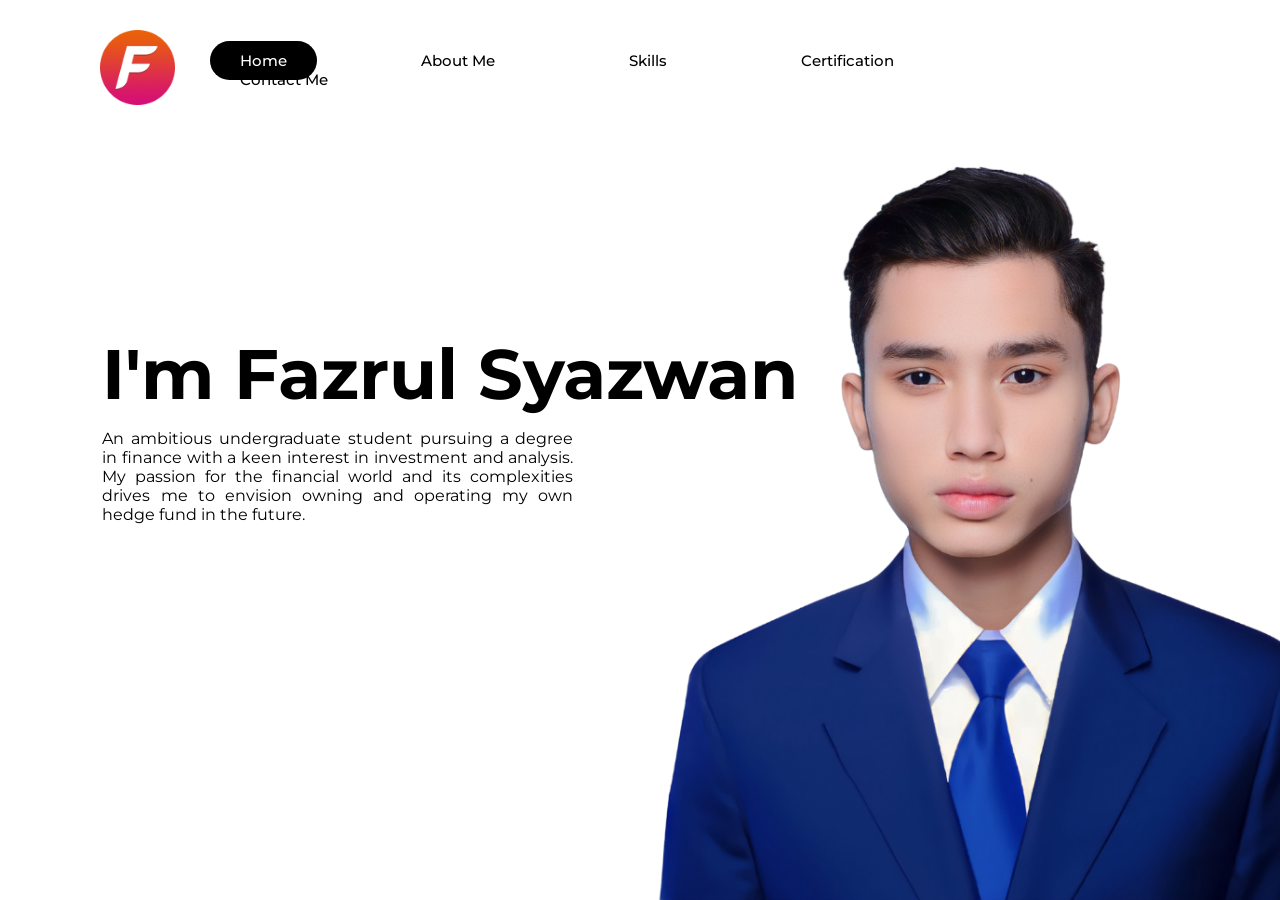
<file: index.html>
<!DOCTYPE html>
<html lang="en">
<head>
    <meta charset="UTF-8">
    <meta http-equiv="X-UA-Compatible" content="IE=edge">
    <meta name="viewport" content="width=device-width, initial-scale=1.0">
    <link rel="icon" type="image/x-icon" href="image/logo.ico">
    <link rel="stylesheet" type="text/css" href="css/style.css">
    <title>Fazrul Syazwan | Home</title>
</head>


<body>
    <header>
        <a href="index.html" class="logo">
            <img src="image/logo.png" alt="Home" style="width: 75px; height: auto;">
        </a> 

        <nav>
            <ul class="navigation">
                <li><a href="index.html"  class="active">Home</a></li>
                <li><a href="about-me.html">About Me</a></li>
                <li><a href="skills.html">Skills</a></li>
                <li><a href="certification.html">Certification</a></li>
                <li><a href="https://www.linkedin.com/in/fazrul-syazwan-bin-zuraimi/" target="_blank">Contact Me</a></li>
            </ul>
        <nav>
    </header>

    <div class="title">
        <h1>I'm Fazrul Syazwan</h1>
        <p class="desc-1">An ambitious undergraduate student pursuing a degree in finance with a keen interest in investment and analysis. My passion for the financial world and its complexities drives me to envision owning and operating my own hedge fund in the future. </p>
    </div>

    <div class="image">
        <img src="image/fallozza.png" class="fallozza" alt="I'm asexual">
    </div>


</body>
</html>
</file>
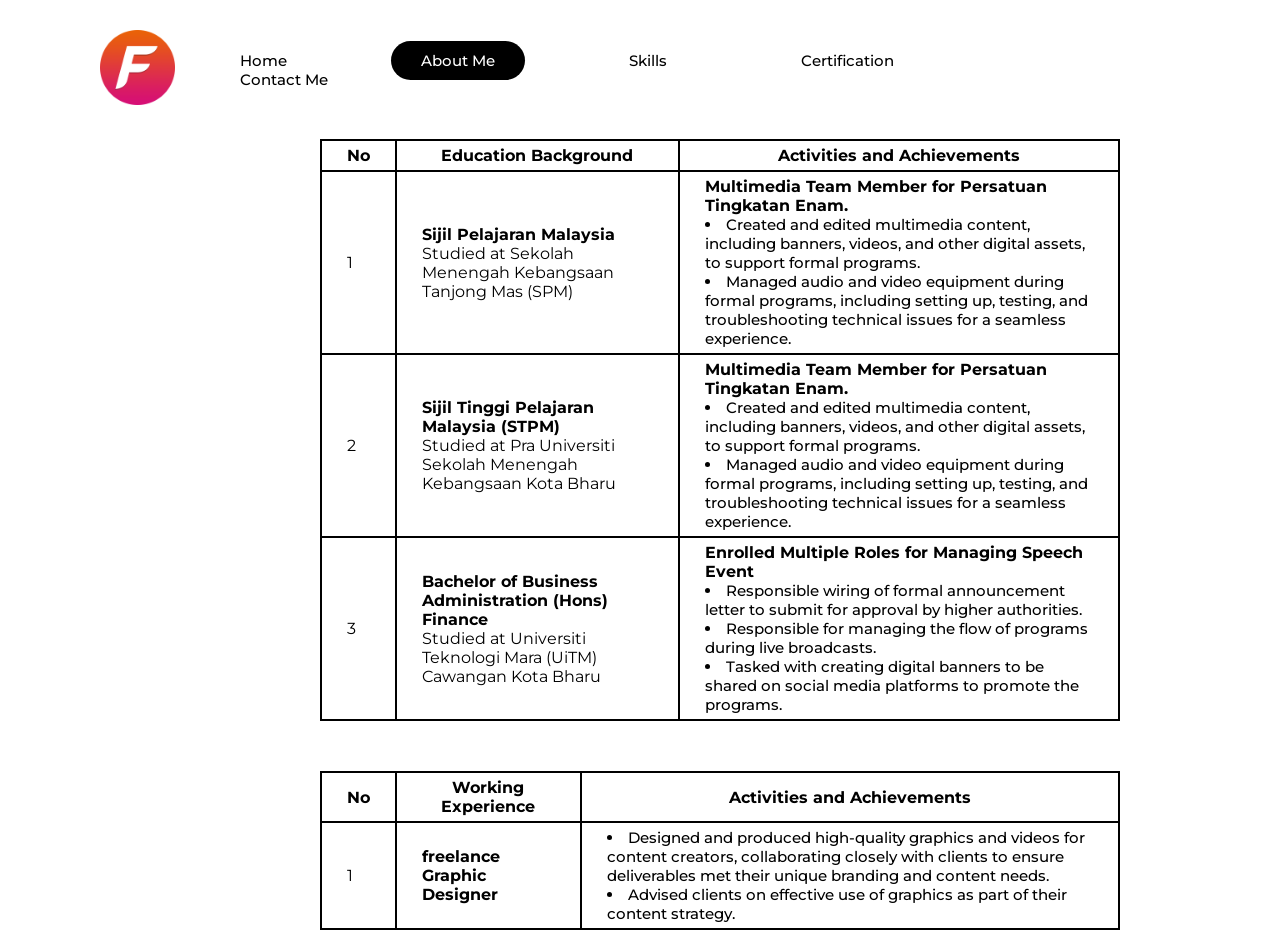
<file: about-me.html>
<!DOCTYPE html>
<html lang="en">
<head>
    <meta charset="UTF-8">
    <meta http-equiv="X-UA-Compatible" content="IE=edge">
    <meta name="viewport" content="width=device-width, initial-scale=1.0">
    <link rel="icon" type="image/x-icon" href="image/logo.ico">
    <link rel="stylesheet" type="text/css" href="css/style.css">
    <title>Fazrul Syazwan | About Me</title>
</head>


<body>
    <header>
        <a href="index.html" class="logo">
            <img src="image/logo.png" alt="Home" style="width: 75px; height: auto;">
        </a> 

        <nav>
            <ul class="navigation">
                <li><a href="index.html">Home</a></li>
                <li><a href="about-me.html" class="active">About Me</a></li>
                <li><a href="skills.html">Skills</a></li>
                <li><a href="certification.html">Certification</a></li>
                <li><a href="https://www.linkedin.com/in/fazrul-syazwan-bin-zuraimi/" target="_blank">Contact Me</a></li>
            </ul>
        <nav>
    </header>

    <div class="edu-ex">
        <table>
            <tr>
                <th>No</th>
                <th>Education Background</th>
                <th>Activities and Achievements</th>
            </tr>
            <tr>
                <td>1</td>
                <td>
                    <h4>Sijil Pelajaran Malaysia</h4>
                    <p>Studied at Sekolah Menengah Kebangsaan Tanjong Mas (SPM)</p>
                </td>
                <td>
                    <h4>Multimedia Team Member for Persatuan Tingkatan Enam. </h4>
                        <p>
                            <li>Created and edited multimedia content, including banners, videos, and other digital assets, to support formal programs.</li>
                            
                            <li>Managed audio and video equipment during formal programs, including setting up, testing, and troubleshooting technical issues for a seamless experience.</li>
                        </p>
                    
                </td>  
            </tr>
            <tr>
                <td>2</td>
                <td>
                    <h4>Sijil Tinggi Pelajaran Malaysia (STPM)</h4>
                    <p>Studied at Pra Universiti Sekolah Menengah Kebangsaan Kota Bharu</p>
                </td>
                <td>
                    <h4>Multimedia Team Member for Persatuan Tingkatan Enam. </h4>
                    <p>
                        <li>Created and edited multimedia content, including banners, videos, and other digital assets, to support formal programs.</li>
                        
                        <li>Managed audio and video equipment during formal programs, including setting up, testing, and troubleshooting technical issues for a seamless experience.</li>
                    </p>
                </td>  
            </tr>
            <tr>
                <td>3</td>
                <td>
                    <h4>Bachelor of Business Administration (Hons) Finance</h4>
                    <p>Studied at Universiti Teknologi Mara (UiTM) Cawangan Kota Bharu</p>
                </td>
                <td>
                    <h4>Enrolled Multiple Roles for Managing Speech Event</h4>
                        <li>Responsible wiring of formal announcement letter to submit for approval by higher authorities.</li>
                        
                        <li>Responsible for managing the flow of programs during live broadcasts.</li>

                        <li>Tasked with creating digital banners to be shared on social media platforms to promote the programs.</li>
                </td>  
            </tr>
        </table>
    </div>

    <div class="work-ex">
        <table>
            <tr>
                <th>No</th>
                <th>Working Experience</th>
                <th>Activities and Achievements</th>
            </tr>
            <tr>
                <td>1</td>
                <td>
                    <h4>freelance Graphic Designer</h4>
                </td>
                <td>
                        <p>
                            <li>Designed and produced high-quality graphics and videos for content creators, collaborating closely with clients to ensure deliverables met their unique branding and content needs.</li>
                            
                            <li>Advised clients on effective use of graphics as part of their content strategy.</li>
                        </p>
                    
                </td>  
            </tr>
        </table>
    </div>
    
</body>
</html>
</file>
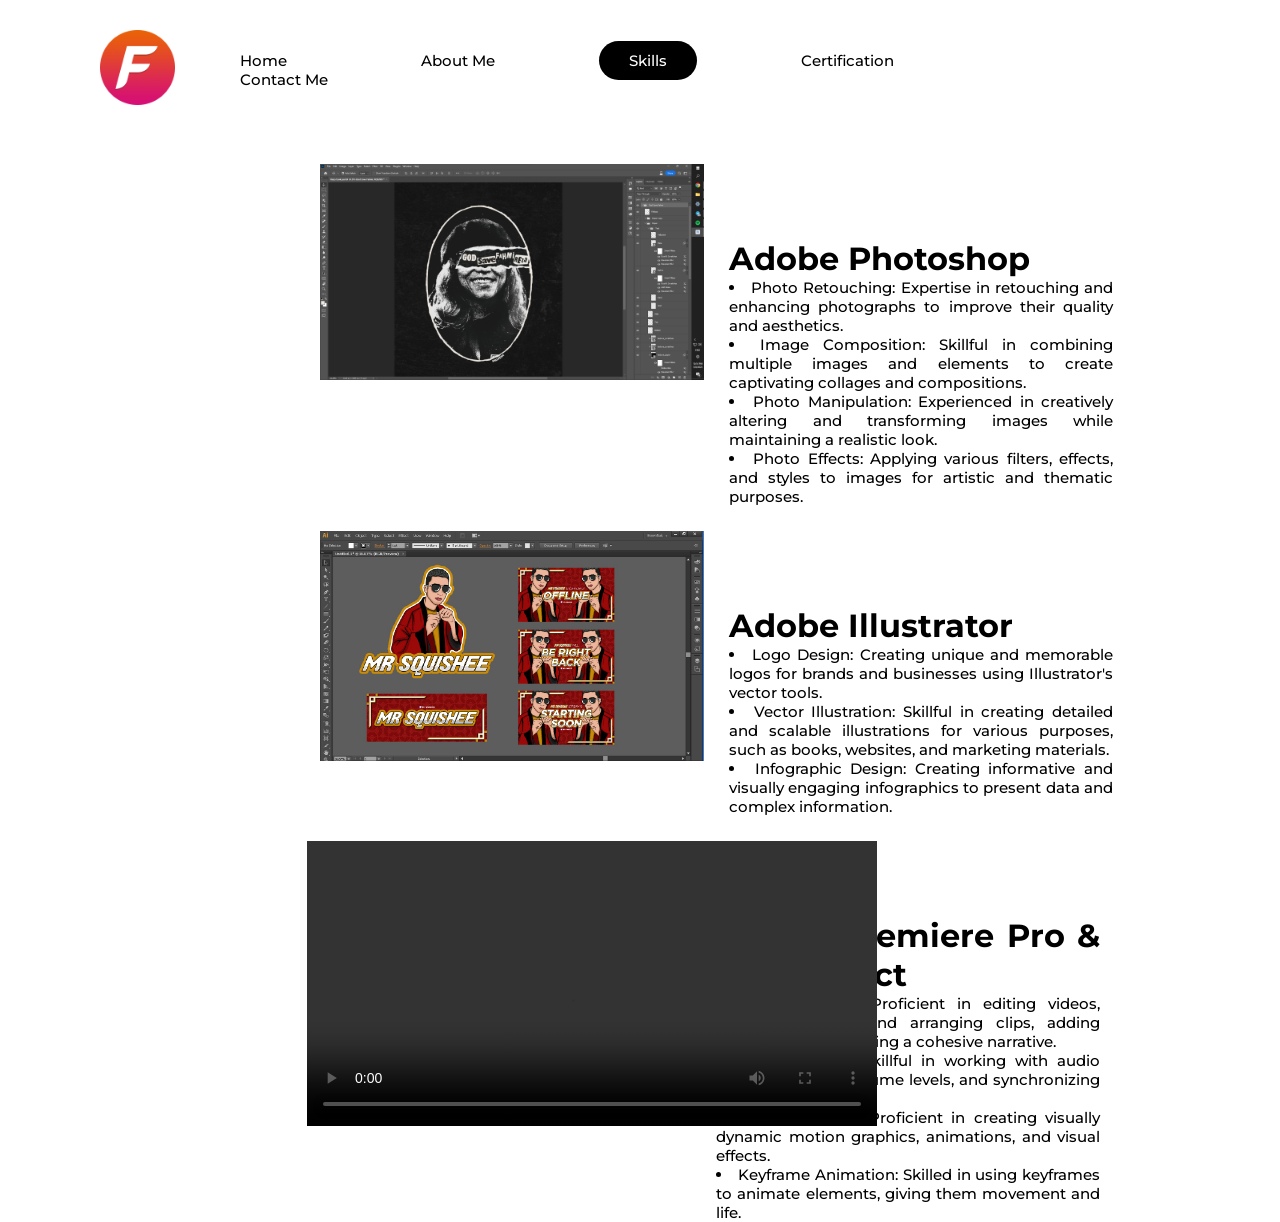
<file: skills.html>
<!DOCTYPE html>
<html lang="en">
<head>
    <meta charset="UTF-8">
    <meta http-equiv="X-UA-Compatible" content="IE=edge">
    <meta name="viewport" content="width=device-width, initial-scale=1.0">
    <link rel="icon" type="image/x-icon" href="image/logo.ico">
    <link rel="stylesheet" type="text/css" href="css/style.css">
    <title>Fazrul Syazwan | Skills</title>
</head>


<body>
    <header>
        <a href="index.html" class="logo">
            <img src="image/logo.png" alt="Home" style="width: 75px; height: auto;">
        </a> 

        <nav>
            <ul class="navigation">
                <li><a href="index.html">Home</a></li>
                <li><a href="about-me.html">About Me</a></li>
                <li><a href="skills.html" class="active">Skills</a></li>
                <li><a href="certification.html">Certification</a></li>
                <li><a href="https://www.linkedin.com/in/fazrul-syazwan-bin-zuraimi/" target="_blank">Contact Me</a></li>
            </ul>
        <nav>
    </header>

            <div class="header">
                <img class="port" src="image/photoshop.jpg" width="571" height="auto">
                <div class="desc">
                    <h1>Adobe Photoshop</h1>
                        <li>Photo Retouching: Expertise in retouching and enhancing photographs to improve their quality and aesthetics.</li>
                        <li>Image Composition: Skillful in combining multiple images and elements to create captivating collages and compositions.</li>
                        <li>Photo Manipulation: Experienced in creatively altering and transforming images while maintaining a realistic look.</li>
                        <li>Photo Effects: Applying various filters, effects, and styles to images for artistic and thematic purposes.</li>
                </div>

                <div class="header">
                    <img class="port" src="image/illustrator.jpg" width="571" height="auto">
                    <div class="desc">
                        <h1>Adobe Illustrator</h1>
                            <li>Logo Design: Creating unique and memorable logos for brands and businesses using Illustrator's vector tools.</li>
                            <li>Vector Illustration: Skillful in creating detailed and scalable illustrations for various purposes, such as books, websites, and marketing materials.</li>
                            <li>Infographic Design: Creating informative and visually engaging infographics to present data and complex information.</li>
                    </div>

                    <div class="port-1">
                        <video width="570" height="auto" controls>
                            <source src="video/after.mp4" type="video/mp4">

                    </div>
                    <div class="header">
                        <div class="desc">
                            <h1>Adobe Premiere Pro & After Effect</h1>
                                <li>Video Editing: Proficient in editing videos, including cutting and arranging clips, adding transitions, and creating a cohesive narrative.</li>
                                <li>Audio Editing: Skillful in working with audio tracks, adjusting volume levels, and synchronizing audio with video.</li>
                                <li>Motion Design: Proficient in creating visually dynamic motion graphics, animations, and visual effects.</li>
                                <li>Keyframe Animation: Skilled in using keyframes to animate elements, giving them movement and life.</li>
                        </div>
            </div>
</file>
<file: css/style.css>
@import url('https://fonts.googleapis.com/css2?family=Montserrat:wght@400;500&display=swap');

*
    {
        margin: 0;
        padding: 0;
        box-sizing: border-box;
        font-family: "Montserrat", sans-serif;
    }

html
    {
        scroll-behavior: smooth;
    }

li, a, button
    {
        font-family: "Montserrat", sans-serif;
        font-weight: 500;
        font-size: 15px;
        color: black;
        text-decoration: none;
    }

.body
    {
        background: white
    }
        

header
    {
        width: 100%;
        display: flex;
        align-items: center;
        padding: 30px 100px;
        justify-content: space-between;
        align-items: center;
        background: white;
    }

.logo
    {
        transition: all 0.25s ease 0s;
        margin-right: auto;
    }

.navigation li 
    {
        display: inline-block;
        padding: 0px 25px;
    }

.navigation li a 
    {
        transition: all 0.25s ease 0s;
        text-decoration: none;
        color: black;
        padding: 10px 30px;
        border-radius: 20px;
        margin: 0 10px;
        font-weight: 500;
    }

.navigation li a:hover,
.navigation a.active
    {
        transition: all 0.25s ease 0s;
        background: black;
        color: white;
        border-radius: 20px;
        padding: 10px 30px;
        margin: 0 10px;
        font-weight: 500;
    }

.title
    {
        margin-left: 8%;
        margin-top: 15%;
    }

.title h1
    {
        font-size: 70px;
        margin-bottom: 1%;

    }

.image
    {
        width: 45%;
        height: 90%;
        position: absolute;
        bottom: 0;
        right: 0;
    }

.image img
    {
        height: 100%;
        position: absolute;
        left: 50%;
        bottom: 0;
        transform: translateX(-50%);
        transition: bottom 1s, left 1s;
    }

.grid
    {
        display: flex;
        align-items: center;
        justify-content: center;
    }

.cert
    {
        overflow: hidden;
    }

.cert-image
    {
        float: left;
        width: 30%;
        height: auto;
        margin-left: 25%;
        margin-top: 25px;
        margin-bottom: 15px;
    }


.cert-content
    {
        float: left;
        width: 30%;
        height: auto;
        margin-left: 25px;
        margin-top: 150px;
        text-align: justify;
        
    }

button
    {
        transition: all 0.25s ease 0s;
        background: black;
        color: white;
        border-radius: 20px;
        padding: 10px 30px;
        margin-top: 5px;
        font-weight: 500;
        cursor: pointer;
    }

.card-groups
    {
        display: flex;
        align-items: center;
        justify-content: center;

        
    }

table
    {
        width: 800px;
    }

table,tr, td, th
    {
        margin-left: 25%;
        border: 2px solid;
        border-collapse: collapse;
        padding: 5px 25px;
    }

.work-ex
    {
        margin-top: 50px;
    }

.desc
    {
        float: left;
        width: 30%;
        height: auto;
        margin-left: 25px;
        margin-top: 100px;
        text-align: justify;
    }

.port
    {
        float: left;
        width: 30%;
        height: auto;
        margin-left: 25%;
        margin-top: 25px;
        margin-bottom: 15px;
    }

.port-1
    {
        float: left;
        width: 30%;
        height: auto;
        margin-left: 24%;
        margin-top: 25px;
        margin-bottom: 15px;
    }

.desc-1
    {
        float: left;
        width: 40%;
        text-align: justify;
    }
</file>
